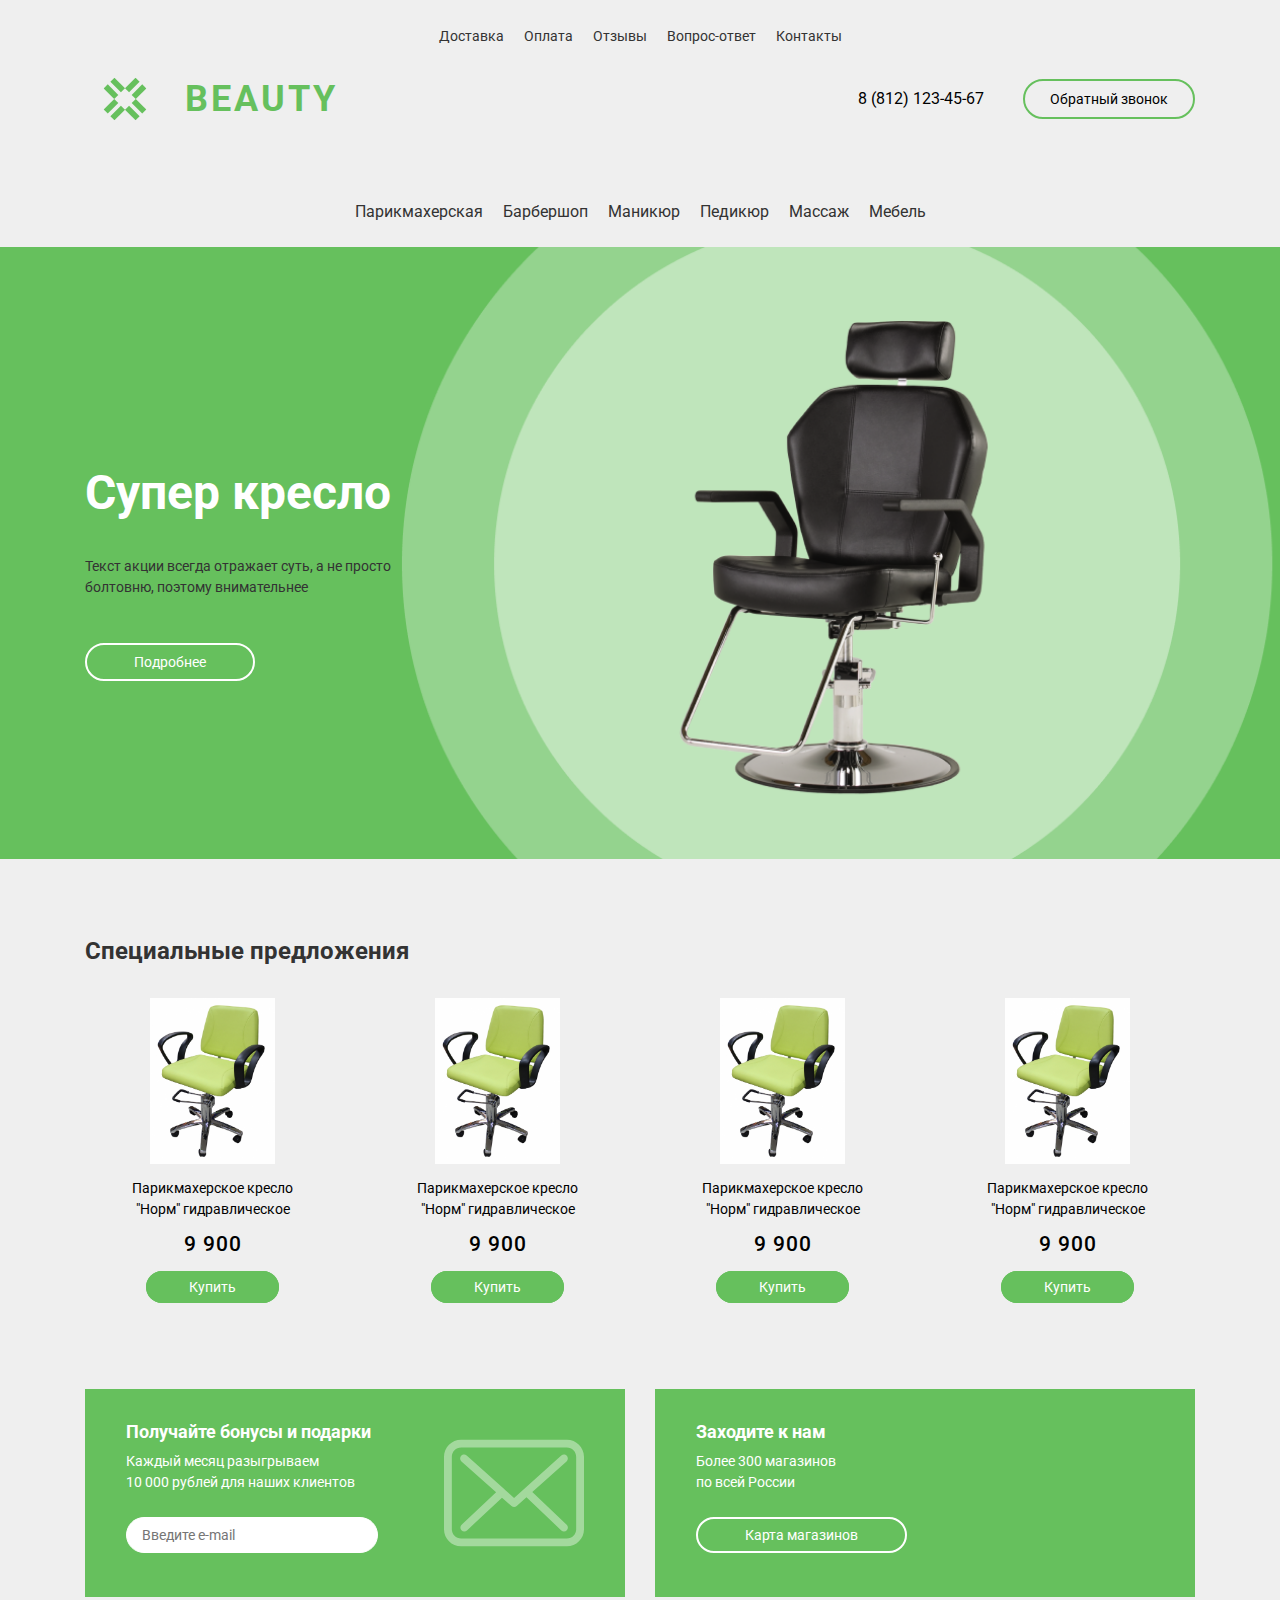
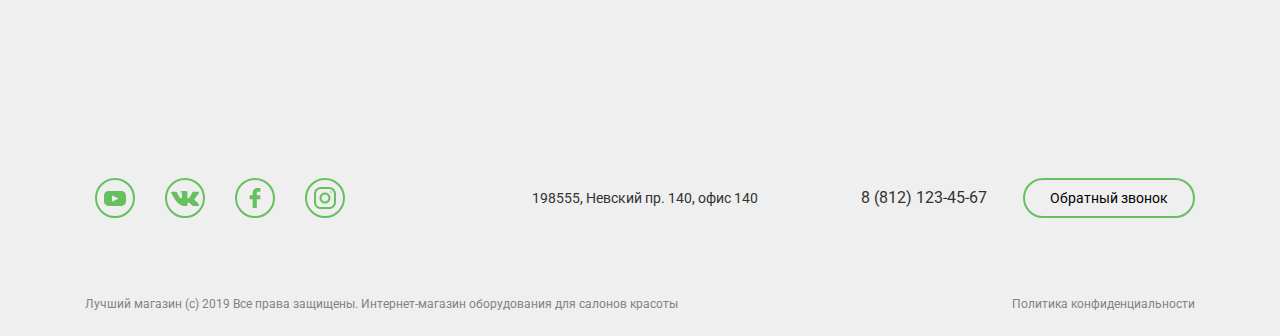
<file: index.html>
<!DOCTYPE html>
<html>
<head>
    <meta charset="UTF-8">
    <meta http-equiv="X-UA-Compatible" content="IE=edge">
    <meta name="viewport" content="width=device-width, initial-scale=1.0">
    <link rel="stylesheet" href="css/nullifying.css">
    <link rel="stylesheet" href="css/css.css">
    <link href="https://fonts.googleapis.com/css2?family=Roboto:wght@400;500;700&display=swap" rel="stylesheet">
    <title>Beauty</title>
</head>
<body> 
    <div class="wrapper">
        <header>
            <nav class="header_top">
                <ul>
                    <li><a href="">Доставка</a></li>
                    <li><a href="">Оплата</a></li>
                    <li><a href="">Отзывы</a></li>
                    <li><a href="">Вопрос-ответ</a></li>
                    <li><a href="">Контакты</a></li>
                </ul>
            </nav>
            <div class="main">
                <div class="logo">
                    <div></div>
                    <div>BEAUTY</div>
                </div>
                <div>
                    <span>8 (812) 123-45-67</span>
                    <button type="button" class="button-back-call">Обратный звонок</button>   <!--посмотреть можно ли использовать несколько стилей -->
                </div>
            </div>
            <hr>
            <div class="header__bottom">
                <ul>
                    <li><a href="">Парикмахерская</a></li>
                    <li><a href="">Барбершоп</a></li>
                    <li><a href="">Маникюр</a></li>
                    <li><a href="">Педикюр</a></li>
                    <li><a href="">Массаж</a></li>
                    <li><a href="">Мебель</a></li>
                </ul>
            </div>
        </header>
    </div>
    <div class="super-chair">
        <div class="wrapper">
            <div class="super-chair__big-letters">Супер кресло</div>
            <div>
                <p>Текст акции всегда отражает суть, а не просто болтовню, поэтому внимательнее</p>
            </div>
            <span class="button-more">Подробнее</span>   <!--посмотреть можно ли использовать несколько стилей -->
        </div>
    </div>
    <section class="catalog">
        <div class="wrapper">
            <div class="grid">
                <div class="grid-item grid-item-title">
                    <h2 class="title-h2">Специальные предложения</h2>
                </div>
                <div class="grid-item grid-item-img">
                    <!-- <img src="img/envelope.svg" alt="Delivery"> -->
                </div>
                <div class="grid-item grid-item-catalog">
                    <div class="bg-white">
                        <div class="thumb">
                            <img src="img/chair.jpg" alt="photo-from-catalog1">
                        </div>
                        <p class="grid-title">Парикмахерское кресло "Норм" гидравлическое</p>
                        <p class="grid-price">9 900</p>
                        <a class="grid-btn" href="#">Купить</a>
                    </div>
                </div>
                <div class="grid-item grid-item-catalog">
                    <div class="bg-white">
                        <div class="thumb">
                            <img src="img/chair.jpg" alt="photo-from-catalog1">
                        </div>
                        <p class="grid-title">Парикмахерское кресло "Норм" гидравлическое</p>
                        <p class="grid-price">9 900</p>
                        <a class="grid-btn" href="#">Купить</a>
                    </div>
                </div><div class="grid-item grid-item-catalog">
                    <div class="bg-white">
                        <div class="thumb">
                            <img src="img/chair.jpg" alt="photo-from-catalog1">
                        </div>
                        <p class="grid-title">Парикмахерское кресло "Норм" гидравлическое</p>
                        <p class="grid-price">9 900</p>
                        <a class="grid-btn" href="#">Купить</a>
                    </div>
                </div><div class="grid-item grid-item-catalog">
                    <div class="bg-white">
                        <div class="thumb">
                            <img src="img/chair.jpg" alt="photo-from-catalog1">
                        </div>
                        <p class="grid-title">Парикмахерское кресло "Норм" гидравлическое</p>
                        <p class="grid-price">9 900</p>
                        <a class="grid-btn" href="#">Купить</a>
                    </div>
                </div>
                <div class="grid-item grid-item-left">
                    <div class="bg-green">
                        <div class="bg-green-item">
                            <h3>Получайте бонусы и подарки</h3>
                            <p>Каждый месяц разыгрываем <br> 10 000 рублей для наших клиентов</p>
                            <input type="email" placeholder="Введите e-mail">
                        </div>
                        <div class="bg-green-img">
                            <img src="img/envelope.svg" alt="Envelope">
                        </div>
                    </div>
                </div>
                <div class="grid-item grid-item-right">
                    <div class="bg-green">
                        <div class="bg-green-right">
                            <h3>Заходите к нам</h3>
                            <p>Более 300 магазинов <br> по всей России</p>
                            <a class="button-more" href="#">Карта магазинов</a> <!--Исправить класс кнопки на мой-->
                        </div>
                    </div>
                </div>
            </div>
        </div>
    </section>
    <div class="bg-white">
        <div class="wrapper">
            <div class="footer-top">
                <div class="footer-top-item">
                    <ul>
                        <li class="social-item"><a class="social-link social-youtube" href="" target="_blank"></a></li>
                        <li class="social-item"><a class="social-link social-vk" href="" target="_blank"></a></li>
                        <li class="social-item"><a class="social-link social-fb" href="" target="_blank"></a></li>
                        <li class="social-item"><a class="social-link social-instagramm" href="" target="_blank"></a></li>
                    </ul>
                </div>
            
                <div class="footer-info">
                    <span>198555, Невский пр. 140, офис 140</span>
                    <span>8 (812) 123-45-67</span>
                    <button type="button" class="button-back-call">Обратный звонок</button>
                </div>
            </div>
        </div>
    </div>
    <div class="wrapper">
        <div class="footer-bottom">
            <p>Лучший магазин (с) 2019 Все права защищены. Интернет-магазин оборудования для салонов красоты</p>
            <a href="#">Политика конфиденциальности</a>
        </div>
    </div>

</body>
</html>
</file>
<file: css/nullifying.css>
*{
    padding: 0;
    margin: 0;
    border: 0;
    
}
*,*:before,*:after{
    -moz-box-sizing: border-box;
    -webkit-box-sizing: border-box;
    box-sizing: border-box;
}
:focus,:active{outline: none;}
a:focus,a:active{outline: none;}

nav,footer,header,aside{display: block;}

html,body{
    height: 100%;
    width: 100%;
    font-size: 100%;
    line-height: 1;
    font-size: 14px;
    -ms-text-size-adjust: 100%;
    -ms-text-size-adjust: 100%;
    -webkit-text-size-adjust: 100%;
}
input,button,textarea{font-family:inherit;}

input::-ms-clear{display: none;}
button{cursor: pointer;}
button::-moz-focus-inner {padding: 0; border:0;}
a,a:visited{text-decoration: none;}
a:hover{text-decoration: none;}
/* ul li{list-style: none;} */
img{vertical-align: top;}

h1,h2,h3,h4,h5,h6{font-style:inherit;font-weight: 400;}
</file>
<file: css/css.css>
body {
    background-color: #EFEFEF;
    font-family: 'Roboto', sans-serif;
}
.wrapper {
    max-width: 1140px;
    padding-left: 15px;
    padding-right: 15px;
    margin: 0 auto;
}
nav {
    margin: 14px 0 4px;
}
ul {
    display: flex;
    justify-content: center;
    text-align: center;
    list-style-type: none;
}
li {
    margin-left: 10px;
    margin-right: 10px;
}
a {
    text-decoration: none;
    color: #333333;
}
.header_top {
    padding: 15px 0px 12px;
    color: #333333;
}
.header__bottom {
    margin-top: 45px;
    padding: 20px 0px 17px 0;
    font-size: 16px;
    color: #333333;
}
hr {
    height: 1px #EFEFEF; 
    border: none;
}
.main {
    display: flex;
    justify-content: space-between;
    align-items: center;
}
.logo {
    display: flex;
    align-items: center;
    justify-content: center;
    color: #66C05D;
    font-size: 36px;
    font-weight: 700;
    letter-spacing: 3px;
}
.button-back-call {
    font-size: 14px;
    margin-left: 36px;
    border-radius: 20px;
    border: 2px solid #66C05D;
    background-color: transparent;
    padding: 10px 25px;
    transition: 0.2s ease;
    cursor: pointer;
}
.button-back-call:hover {
    background-color:#66C05D;
}
.main span {
    font-size: 16px;
}
.logo div:nth-child(1) {
    width: 80px;
    height: 80px;
    background-image: url(../img/logo.svg);
    margin: 0 20px 0 0;
}
.super-chair {
    margin-top: 10px;
    background-image: url(../img/bg.png);
    background-repeat: no-repeat;
    background-size: cover;
    background-position: center center;
    color: #fff;
    padding-top: 190px;
    padding-bottom: 190px;
    width: 100%;
}
.button-more {
    font-size: 14px;
    border-radius: 20px;
    border: 2px solid #ffffff;
    padding: 9px 47px;
    transition: 0.2s ease;
    cursor: pointer;
}
.button-more:hover {
    background-color: #fff;
    color: #333333;
}
.super-chair__big-letters {
    font-size: 48px;
    font-weight: 700;
    margin-top: 32px;
    margin-bottom: 39px;
}
.title-h2 {
    font-size: 24px;
    font-weight: 700;
    margin: 20px 0;
    color: #333333;
}
.super-chair p {
    margin-top:14px;
    margin-bottom: 57px;
    max-width: 315px;
    line-height: 1.5;
    color: #333333;
}
.catalog {
    padding-top: 60px;
    padding-bottom: 133px;
}
.grid {
    grid-gap: 19px 30px;
    display: grid;
    grid-template-columns: repeat(4, 1fr);
    grid-gap: 0 30px;
}
.grid-item-title{
    grid-column: 1/4;
    grid-row: 1/2;
}
.grid-item-left {
    grid-column: 1/3;
    grid-row: 3/4;
    margin-top: 80px;
}
.grid-item-right {
    grid-column: 3/5;
    grid-row: 3/4;
    margin-top: 80px;
}
.grid-item-catalog {
    text-align: center;
}
.grid-item-catalog .bg-white {
    padding: 15px 30px;
}
.grid-price {
    font-size: 21px;
    font-weight: 500;
    margin-top: 14px;
    letter-spacing: 1px;
    margin-bottom: 25px;
}
.grid-btn {
    border-radius: 30px;
    border: 2px solid #66C05D;
    background-color: #66C05D;
    color: white;
    padding: 6px 41px;
    text-decoration: none;
    transition: 0.2s ease;
    cursor: pointer;
}
.grid-title {
    line-height: 1.5;
}
.bg-white {
    padding: 23px 30px 34px 30px;
}
.thumb {
    margin-bottom: 14px;
}
.thumb img {
    height: 166px;
    width: 125px;
}
.bg-green {
    background-color:#66C05D;
    color: #fff;
    padding: 34px 41px;
    display: flex;
    justify-content: space-between;
}
.bg-green-item {
    flex:0 0 55%;
}
.bg-green-right {
    padding: 0px 0px 10px 0px;
}
.bg-green h3 {
    font-size: 18px;
    font-weight: 700;
    margin-top: 0;
    margin-bottom: 10px;
}
.bg-green p {
    line-height: 1.5;
    margin-bottom: 24px;
    
}
.bg-green input {
    font-size: 14px;
    border: 1px solid #fff;
    border-radius: 20px;
    padding: 9px 15px;
    width: 100%;
    box-sizing: border-box;
    min-width: 225px;
}
.bg-green-right a {
    color: #fff;
    display: block;
}
.footer-bottom{
    color: #828282;
    display: flex;
    justify-content: space-between;
    padding: 15px 0;
    font-size: 12px;
    padding: 26px 0;

}
.footer-bottom p{
    margin: 0;
}
.footer-bottom a{
    color: #828282;
    text-decoration: none;
}

.social {
    display: flex;
    align-items: center;
    padding-left: 0;
}
.social-item {
    margin-right: 20px;
}
.social-link {
    display: block;
    width: 40px;
    height: 40px;
    border: 2px solid #66C05D;
    border-radius: 100%;
    background-repeat: no-repeat;
    background-position: center center;
}
.social-youtube {
    background-image: url(../img/footer/Youtube.svg);
}
.social-vk {
    background-image: url(../img/footer/VK.svg);
}
.social-fb {
    background-image: url(../img/footer/facebook-logo.svg);
}
.social-instagramm {
    background-image: url(../img/footer/instagram.svg);
}
.footer-top {
    display: flex;
    align-items: center;
    justify-content: space-between;
    padding-top: 25px;
    padding-bottom: 20px;
}
.footer-info {
    display: flex;
    align-items: center;
    color: #333333;
}

.footer-info span{
    font-size: 16px;
    margin-left: 103px;
}

.footer-info span:first-child{
    font-size: 14px;
    margin-left: 0;
}
</file>
